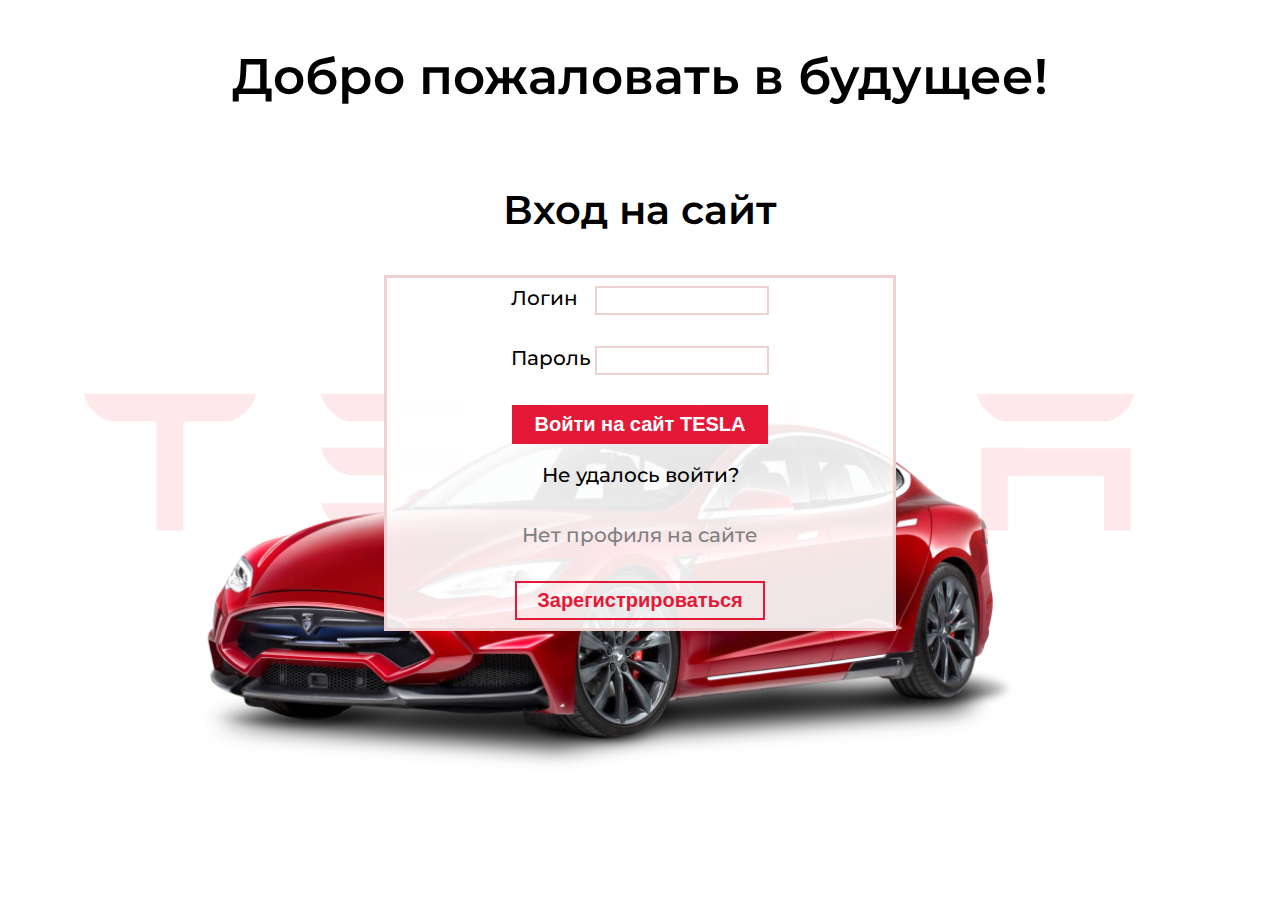
<file: login.html>
<!DOCTYPE html>
<html>
<head>
	<meta charset="utf-8" />
	<meta name="viewport" content="initial-scale=1.0, width=device-width" />
	<title>TESLA|Вход на сайт</title>
	<link rel="stylesheet" href="login.css">
	<link rel="preconnect" href="https://fonts.gstatic.com">
	<link href="https://fonts.googleapis.com/css2?family=Montserrat:wght@400;500;600;700&display=swap" rel="stylesheet">
</head>
<body>
	<main>
		<section class="main__section">
			<div class="main__blockcontent">
				<h1 class="main__title">Добро пожаловать в будущее!</h1>
				<p class="main__text">Вход на сайт</p>
				<div class="main__blockentry">
					<form class="main__blockinput">
						<div class="main__blocklogin">
							<span class="main__inputtext main__inputtextlog">Логин</span>
							<input class="main__inputfield" type="text" name="login" title="телефон или эл.почта">
						</div>
						<div class="main__blockpassword">
							<span class="main__inputtext">Пароль</span>
							<input class="main__inputfield" type="password" name="password" title="пароль">
						</div>
						<input class="main__submitbutton" type="submit" name="submit" value="Войти на сайт TESLA">
					</form>
					<a class="main__texthelp" title="забыли логин или пароль?">Не удалось войти?</a>
					<p class="main__text_middle">Нет профиля на сайте</p>
					<button class="main__regbutton">Зарегистрироваться</button>
				</div>
			</div>
		</section>
	</main>
</body>
</html>
</file>
<file: login.css>
body {
	font-family: 'Montserrat', sans-serif;
	font-style: normal;
}

body::-webkit-scrollbar {
	width: 13px;
}

body::-webkit-scrollbar-track {
	background-image: url(img/Tesla-Wordmark-Red-scrollbar.png);
	background-size: contain;
	background-repeat: space;
	border-radius: 20px;
}

body::-webkit-scrollbar-thumb {
	background-color: #E51937;
	border-radius: 20px;
}

.main__blockcontent {
	height: 100vh;
	display: flex;
	flex-direction: column;
	align-items: center;
	background-image: url(img/Tesla-logo-car.png);
	background-size: 100%;
	background-repeat: no-repeat;
	background-position: 0 110px;
}

.main__blockentry {
	width: 40%;
	max-height: 550px;
	min-height: 350px;
	background-color: rgba(255,255,255,0.9);
	border: 3px solid hsl(0, 50%, 88%);
	display: flex;
	flex-direction: column;
	justify-content: space-around;
	align-items: center;
}

.main__blockinput {
	height: 45%;
	display: flex;
	flex-direction: column;
	justify-content: space-between;
	align-items: center;
}

.main__title {
	font-weight: 600;
	font-size: 50px;
	line-height: 70px;
}

.main__text {
	font-weight: 600;
	font-size: 40px;
	line-height: 50px;
}

.main__title, .main__text {
	text-align: center;
}

.main__inputtext, .main__text_middle {
	font-weight: 500;
	font-size: 20px;
	line-height: 17px;
}

.main__text_middle {
	color: #808080;
}

.main__submitbutton, .main__regbutton {
	font-weight: 600;
	font-size: 20px;
	line-height: 25px;
}

.main__texthelp {
	font-weight: 500;
	font-size: 20px;
	line-height: 30px;
	cursor: pointer;
}

.main__texthelp:hover {
	text-decoration: underline;
}

.main__inputtextlog {
	padding-right: 13px;
}

.main__inputfield {
	width: 160px;
	border: 2px solid hsl(0, 50%, 88%);
	padding: 5px 5px;
}

.main__inputfield:focus {
	border: 2px solid hsl(0, 50%, 88%);
	outline: none;
}


.main__submitbutton, .main__regbutton {
	cursor: pointer;
	background-color: transparent;
	padding: 5px 20px;
	color: #E51937;
	border: 2px solid #E51937;
}

.main__submitbutton {
	background-color: #E51937;
	padding: 5px 20px;
	color: #FFFFFF;
	border: 2px solid #E51937;
}

.main__submitbutton:hover, .main__regbutton:hover {
	transform: scale(1.05);
}

.main__submitbutton:focus, .main__regbutton:focus {
	border: 2px solid #E51937;
	outline: none;
}

@media (max-width: 1280px) {
	.main__blockcontent {
		background-position: 0 250px;
	}
}

@media (max-width: 991px) {
	.main__title {
		font-size: 45px;
		line-height: 55px;
	}

	.main__text {
		font-size: 35px;
		line-height: 35px;
	}

	.main__blockentry {
		width: 50%;
	}

	.main__blockcontent {
		background-position: 0 300px;
	}
}

@media (max-width: 768px) {
	.main__title {
		font-size: 35px;
		line-height: 35px;
	}

	.main__text {
		font-size: 25px;
		line-height: 12px;
	}

	.main__blockcontent {
		background-position: 0 500px;
	}

	.main__blockentry {
		width: 55%;
	}
}

@media (max-width: 600px) {
	.main__title {
		font-size: 30px;
		line-height: 40px;
	}

	.main__text {
		font-size: 20px;
		line-height: 12px;
	}

	.main__blockentry {
		width: 70%;
	}
}

@media (max-width: 510px) {
	.main__title {
		font-size: 25px;
		line-height: 35px;
	}

	.main__text {
		font-size: 20px;
		line-height: 12px;
	}

	.main__blockentry {
		width: 75%;
	}
}


@media (max-width: 430px) {
	.main__title {
		font-size: 18px;
		line-height: 25px;
	}

	.main__text {
		font-size: 18px;
		line-height: 12px;
	}

	.main__blockentry {
		width: 90%;
	}

	.main__blockcontent {
		background-position: 0 450px;
	}
}

@media (max-width: 375px) {
	.main__blockcontent {
		background-position: 0 430px;
	}

	.main__blockentry {
		width: 95%;
	}

	.main__inputtext {
		font-size: 15px;
		line-height: 15px;
	}

	.main__submitbutton, .main__regbutton {
		font-size: 15px;
		line-height: 20px;
	}

	.main__texthelp, .main__text_middle {
		font-size: 15px;
		line-height: 30px;
	}
}
</file>
